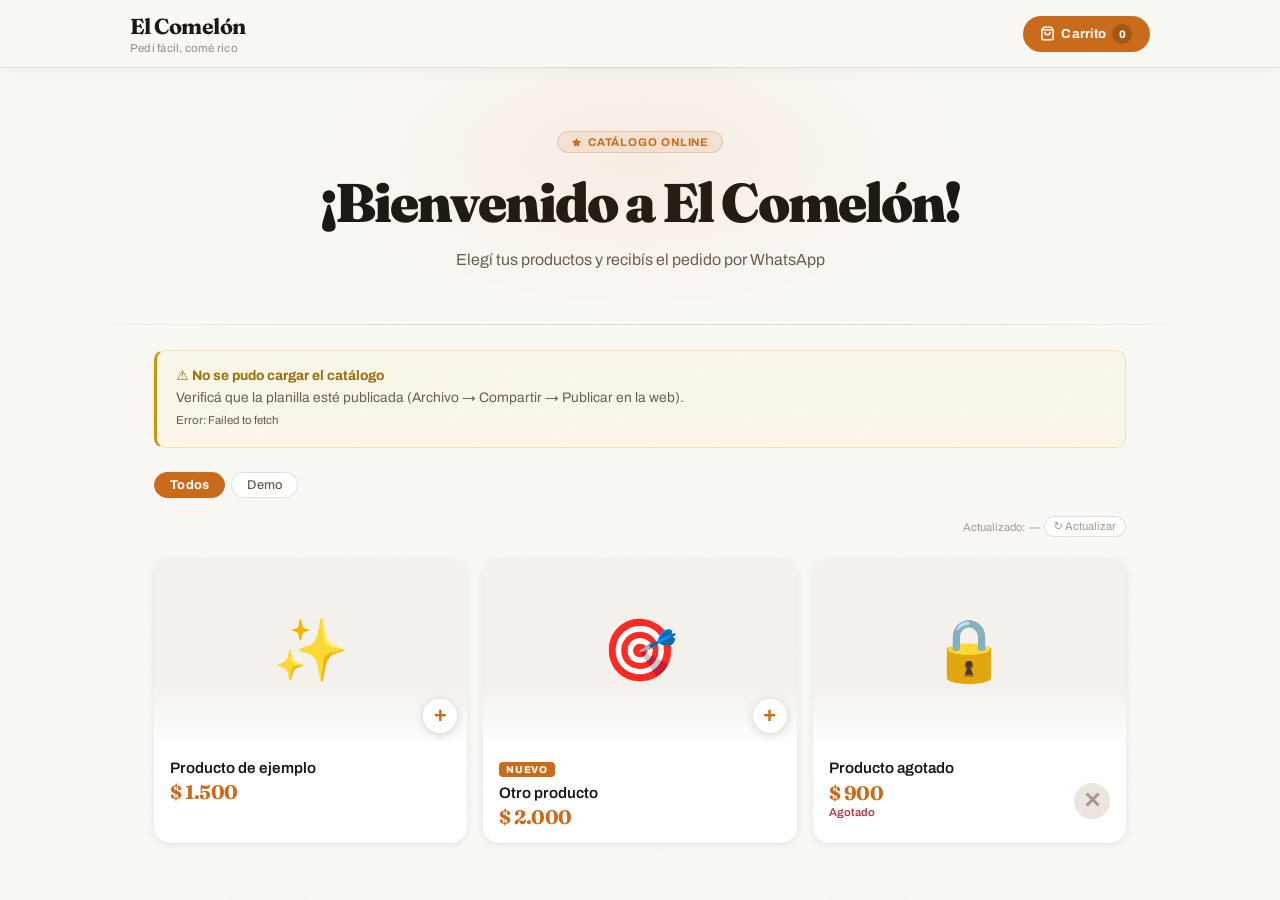
<file: index.html>
<!DOCTYPE html>
<html lang="es">
<head>
<meta charset="UTF-8">
<meta name="viewport" content="width=device-width, initial-scale=1.0">
<title>Mi Tienda Online</title>
<link rel="preconnect" href="https://fonts.googleapis.com">
<link rel="preconnect" href="https://fonts.gstatic.com" crossorigin>
<link href="https://fonts.googleapis.com/css2?family=Fraunces:opsz,wght@9..144,400;9..144,600;9..144,700;9..144,900&family=Archivo:wght@400;500;600;700&display=swap" rel="stylesheet">
<link rel="stylesheet" href="styles.css">
</head>
<body>

<!-- ===== HEADER ===== -->
<header>
  <div class="header-inner">
    <div>
      <div class="store-name" id="storeName">Mi Tienda</div>
      <div class="store-tagline" id="storeTagline">Pedí fácil, recibí rápido</div>
    </div>
    <button class="cart-btn" onclick="openCart()">
      <svg width="15" height="15" viewBox="0 0 24 24" fill="none" stroke="currentColor" stroke-width="2.5" stroke-linecap="round" stroke-linejoin="round">
        <path d="M6 2L3 6v14a2 2 0 002 2h14a2 2 0 002-2V6l-3-4z"/><line x1="3" y1="6" x2="21" y2="6"/><path d="M16 10a4 4 0 01-8 0"/>
      </svg>
      Carrito
      <span class="cart-count" id="cartCount">0</span>
    </button>
  </div>
</header>

<!-- ===== HERO ===== -->
<div class="hero">
  <div class="hero-eyebrow">
    <svg width="11" height="11" viewBox="0 0 24 24" fill="currentColor"><path d="M12 2l3.09 6.26L22 9.27l-5 4.87 1.18 6.88L12 17.77l-6.18 3.25L7 14.14 2 9.27l6.91-1.01L12 2z"/></svg>
    Catálogo Online
  </div>
  <h1 id="heroTitle">¡Bienvenido!</h1>
  <p id="heroSubtitle">Elegí tus productos y recibís el pedido por WhatsApp</p>
</div>

<!-- ===== MAIN ===== -->
<main>
  <div id="errorBanner" style="display:none"></div>
  <div id="loadingState" class="loading-state">
    <div class="spinner"></div>
    <p>Cargando productos...</p>
  </div>
  <div id="storeContent" style="display:none">
    <div class="controls-bar">
      <div class="categories" id="categoriesBar"></div>
      <div class="last-updated">
        Actualizado: <span id="lastUpdated">—</span>
        <button class="refresh-btn" onclick="loadProducts()">↻ Actualizar</button>
      </div>
    </div>
    <div class="products-grid" id="productsGrid"></div>
  </div>
</main>

<!-- ===== CART MODAL ===== -->
<div class="modal-overlay" id="cartModal" onclick="handleOverlayClick(event)">
  <div class="modal">
    <div class="modal-drag-handle"></div>
    <div class="modal-header">
      <span class="modal-title">Tu pedido</span>
      <button class="close-btn" onclick="closeCart()">✕</button>
    </div>

    <div id="cartItems"></div>

    <div class="checkout-form" id="checkoutForm" style="display:none">
      <div class="form-section-label">Datos de contacto</div>
      <div class="form-row">
        <div class="form-group">
          <label>Tu nombre *</label>
          <input type="text" id="clientName" placeholder="Ej: María García">
        </div>
        <div class="form-group">
          <label>Teléfono *</label>
          <input type="text" id="clientPhone" placeholder="351 123-4567">
        </div>
      </div>

      <div class="form-section-label" style="margin-top:0.6rem">Entrega y pago</div>
      <div class="form-row">
        <div class="form-group">
          <label>Forma de entrega *</label>
          <select required id="deliveryMethod">
            <option value="retiro">Retiro en local</option>
            <option value="envio">Envío a domicilio</option>
          </select>
        </div>
        <div class="form-group">
          <label>Forma de pago *</label>
          <select required id="paymentMethod">
            <option value="efectivo">Efectivo</option>
            <option value="transferencia">Transferencia</option>
          </select>
        </div>
      </div>

      <div class="form-group" id="addressGroup" style="display:none">
        <label>Dirección de envío</label>
        <input type="text" id="clientAddress" placeholder="Calle, número, piso">
      </div>

      <div class="form-group">
        <label>Notas adicionales</label>
        <textarea id="notes" placeholder="Aclaraciones, horarios, referencias, etc."></textarea>
      </div>

      <button class="whatsapp-btn" onclick="sendToWhatsApp()">
        <svg width="17" height="17" viewBox="0 0 24 24" fill="currentColor">
          <path d="M17.472 14.382c-.297-.149-1.758-.867-2.03-.967-.273-.099-.471-.148-.67.15-.197.297-.767.966-.94 1.164-.173.199-.347.223-.644.075-.297-.15-1.255-.463-2.39-1.475-.883-.788-1.48-1.761-1.653-2.059-.173-.297-.018-.458.13-.606.134-.133.298-.347.446-.52.149-.174.198-.298.298-.497.099-.198.05-.371-.025-.52-.075-.149-.669-1.612-.916-2.207-.242-.579-.487-.5-.669-.51-.173-.008-.371-.01-.57-.01-.198 0-.52.074-.792.372-.272.297-1.04 1.016-1.04 2.479 0 1.462 1.065 2.875 1.213 3.074.149.198 2.096 3.2 5.077 4.487.709.306 1.262.489 1.694.625.712.227 1.36.195 1.871.118.571-.085 1.758-.719 2.006-1.413.248-.694.248-1.289.173-1.413-.074-.124-.272-.198-.57-.347m-5.421 7.403h-.004a9.87 9.87 0 01-5.031-1.378l-.361-.214-3.741.982.998-3.648-.235-.374a9.86 9.86 0 01-1.51-5.26c.001-5.45 4.436-9.884 9.888-9.884 2.64 0 5.122 1.03 6.988 2.898a9.825 9.825 0 012.893 6.994c-.003 5.45-4.437 9.884-9.885 9.884m8.413-18.297A11.815 11.815 0 0012.05 0C5.495 0 .16 5.335.157 11.892c0 2.096.547 4.142 1.588 5.945L.057 24l6.305-1.654a11.882 11.882 0 005.683 1.448h.005c6.554 0 11.89-5.335 11.893-11.893a11.821 11.821 0 00-3.48-8.413z"/>
        </svg>
        Enviar pedido por WhatsApp
      </button>
    </div>
  </div>
</div>

<div class="toast" id="toast"></div>

<script src="index.js"></script>

<!-- ===== INSTRUCCIONES =====
<div id="instrucciones" class="instructions-wrap">
  <div class="instructions-card">
    <h2>
      <svg width="16" height="16" viewBox="0 0 24 24" fill="none" stroke="currentColor" stroke-width="2" stroke-linecap="round" stroke-linejoin="round"><path d="M14 2H6a2 2 0 00-2 2v16a2 2 0 002 2h12a2 2 0 002-2V8z"/><polyline points="14 2 14 8 20 8"/><line x1="16" y1="13" x2="8" y2="13"/><line x1="16" y1="17" x2="8" y2="17"/><polyline points="10 9 9 9 8 9"/></svg>
      Cómo conectar tu Google Sheet — 4 pasos
    </h2>
    <ol>
      <li>
        <strong>Creá una nueva planilla</strong> en
        <a href="https://sheets.google.com" target="_blank">sheets.google.com</a>
        y nombrá la primera hoja <code class="code-tag">Productos</code>
      </li>
      <li>
        <strong>Agregá estos encabezados exactos en la fila 1</strong> (una columna cada uno):
        <code class="code-block">nombre &nbsp;|&nbsp; descripcion &nbsp;|&nbsp; precio &nbsp;|&nbsp; categoria &nbsp;|&nbsp; emoji &nbsp;|&nbsp; imagen &nbsp;|&nbsp; badge &nbsp;|&nbsp; disponible</code>
      </li>
      <li>
        <strong>Completá los productos</strong> desde la fila 2 en adelante.<br>
        <span style="color:var(--text-3);font-size:0.82rem">
          • <em>imagen</em>: URL de una foto (o dejalo vacío y usá emoji)<br>
          • <em>badge</em>: texto opcional tipo "Nuevo" o "Oferta"<br>
          • <em>disponible</em>: escribí <code class="code-tag">TRUE</code> o <code class="code-tag">FALSE</code> (vacío = disponible)
        </span>
      </li>
      <li>
        <strong>Publicá la planilla:</strong>
        Archivo → Compartir → Publicar en la web → elegí "Hoja completa" → CSV → Publicar
      </li>
      <li>
        <strong>Copiá el ID de tu planilla</strong> desde la URL del navegador:
        <code class="code-block">https://docs.google.com/spreadsheets/d/<span class="highlight">ESTE_ES_EL_ID</span>/edit</code>
        <span style="color:var(--text-3);font-size:0.82rem">Pegalo en el campo <code class="code-tag">sheetId</code> del código (al inicio del &lt;script&gt;)</span>
      </li>
    </ol>
    <div class="instructions-footer">
      <svg width="14" height="14" viewBox="0 0 24 24" fill="none" stroke="currentColor" stroke-width="2" stroke-linecap="round" stroke-linejoin="round"><path d="M22 11.08V12a10 10 0 11-5.93-9.14"/><polyline points="22 4 12 14.01 9 11.01"/></svg>
      Cada vez que edites la planilla, los cambios se ven en la tienda al instante (o presionando "↻ Actualizar").
    </div>
  </div>
</div> -->

</body>
</html>
</file>
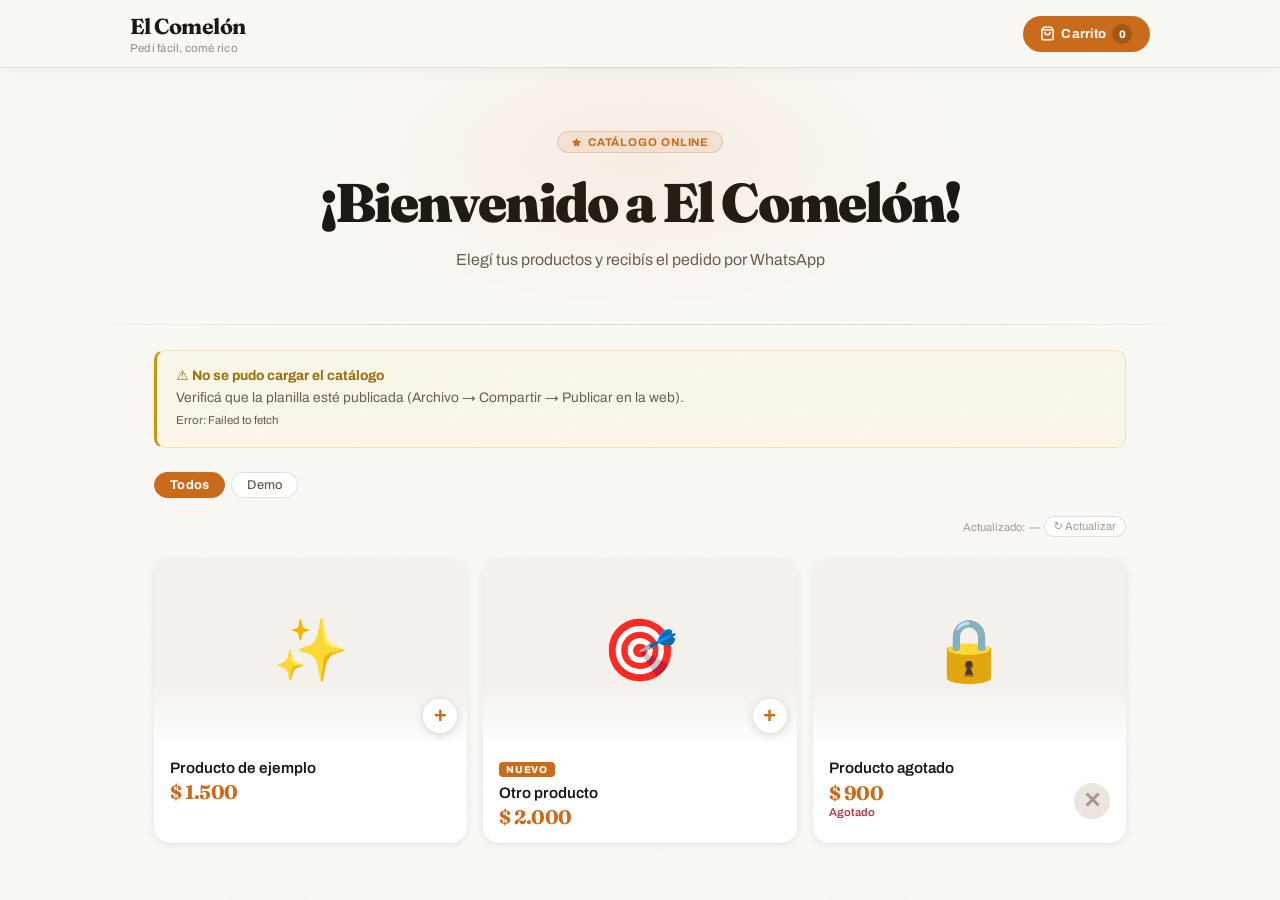
<file: producto.html>
<!DOCTYPE html>
<html lang="es">
<head>
<meta charset="UTF-8">
<meta name="viewport" content="width=device-width, initial-scale=1.0">
<title>Producto</title>
<link rel="preconnect" href="https://fonts.googleapis.com">
<link rel="preconnect" href="https://fonts.gstatic.com" crossorigin>
<link href="https://fonts.googleapis.com/css2?family=Fraunces:opsz,wght@9..144,400;9..144,600;9..144,700;9..144,900&family=Archivo:wght@400;500;600;700&display=swap" rel="stylesheet">
<link rel="stylesheet" href="styles.css">
<link rel="stylesheet" href="producto.css">
</head>
<body class="product-page">

<!-- ===== NAV ===== -->
<nav class="product-nav">
  <button class="back-btn" onclick="goBack()">
    <svg width="18" height="18" viewBox="0 0 24 24" fill="none" stroke="currentColor" stroke-width="2.5" stroke-linecap="round" stroke-linejoin="round">
      <path d="M19 12H5M12 5l-7 7 7 7"/>
    </svg>
  </button>
  <span class="product-nav-title" id="navTitle">Cargando…</span>
  <div style="width:40px"></div>
</nav>

<!-- ===== HERO IMAGE ===== -->
<div class="product-hero" id="productHero"></div>

<!-- ===== CONTENT ===== -->
<div class="product-content">

  <div id="productBadgeWrap"></div>
  <h1 class="product-detail-name" id="productName">—</h1>
  <p class="product-detail-desc" id="productDesc"></p>

  <div class="detail-divider"></div>

  <!-- PRECIO -->
  <div class="price-section" id="priceSection"></div>

  <!-- ADICIONALES (oculto hasta que EXTRAS tenga items) -->
  <div class="extras-section" id="extrasSection" style="display:none">
    <div class="detail-divider"></div>
    <div class="extras-header">
      <span class="extras-title">Adicionales</span>
      <span class="extras-badge">Opcional</span>
    </div>
    <div class="extras-list" id="extrasList"></div>
  </div>

  <div class="detail-divider"></div>

  <!-- ACLARACIONES -->
  <div class="aclaraciones-section">
    <div class="aclaraciones-header">
      <label class="aclaraciones-label" for="aclaraciones">Aclaraciones</label>
      <span class="char-count" id="charCount">0 / 200</span>
    </div>
    <textarea
      id="aclaraciones"
      class="aclaraciones-input"
      placeholder="¿Querés aclarar algo sobre tu pedido? (máx. 200 caracteres)"
      maxlength="200"
    ></textarea>
  </div>

</div>

<!-- ===== BARRA STICKY ===== -->
<div class="product-bottom-bar" id="bottomBar"></div>

<!-- Espacio para que la barra no tape el contenido -->
<div style="height:90px"></div>

<script src="producto.js"></script>
</body>
</html>
</file>
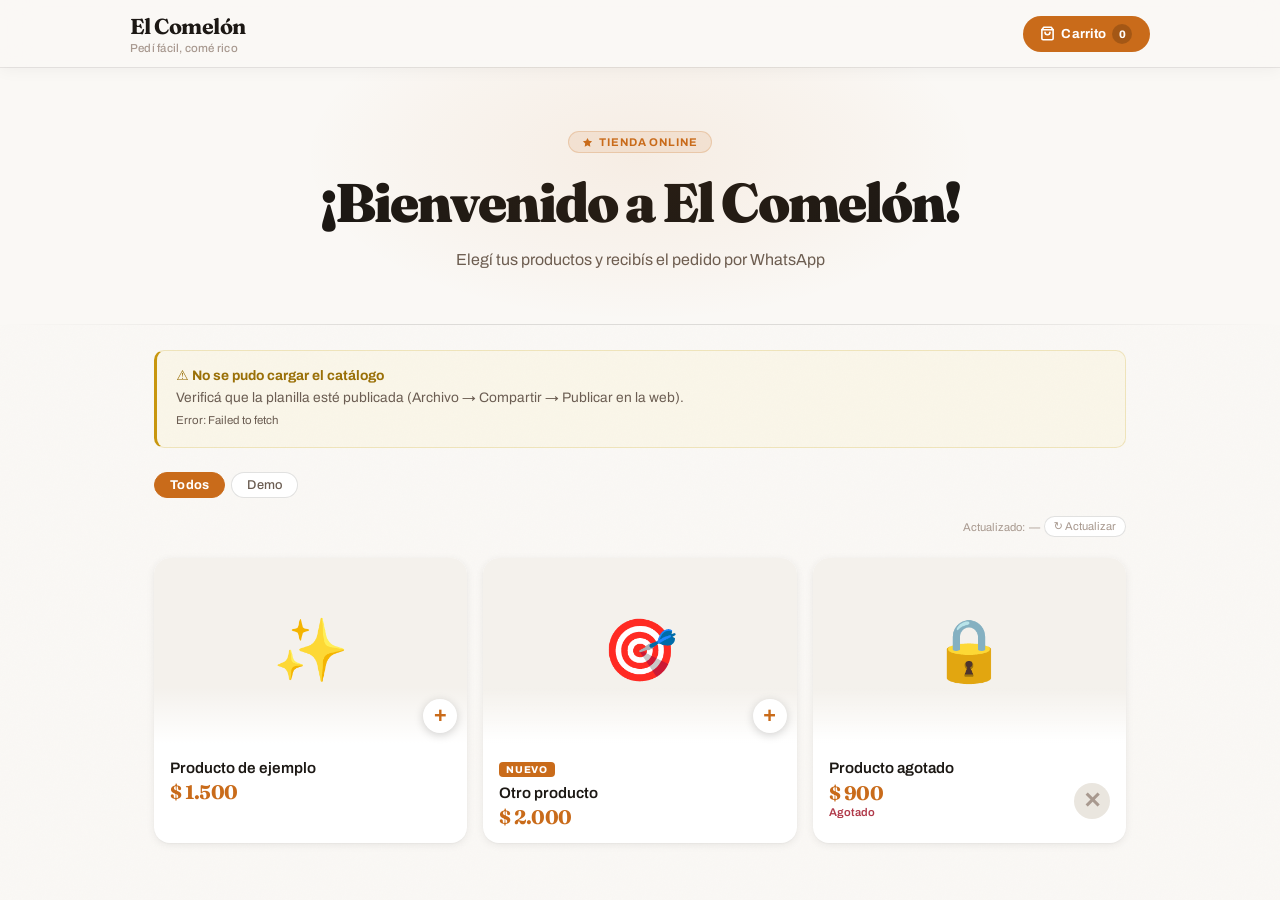
<file: tienda-whatsapp-sheets.html>
<!DOCTYPE html>
<html lang="es">
<head>
<meta charset="UTF-8">
<meta name="viewport" content="width=device-width, initial-scale=1.0">
<title>Mi Tienda Online</title>
<link rel="preconnect" href="https://fonts.googleapis.com">
<link rel="preconnect" href="https://fonts.gstatic.com" crossorigin>
<link href="https://fonts.googleapis.com/css2?family=Fraunces:opsz,wght@9..144,400;9..144,600;9..144,700;9..144,900&family=Archivo:wght@400;500;600;700&display=swap" rel="stylesheet">
<link rel="stylesheet" href="styles.css">
</head>
<body>

<!-- ===== HEADER ===== -->
<header>
  <div class="header-inner">
    <div>
      <div class="store-name" id="storeName">Mi Tienda</div>
      <div class="store-tagline" id="storeTagline">Pedí fácil, recibí rápido</div>
    </div>
    <button class="cart-btn" onclick="openCart()">
      <svg width="15" height="15" viewBox="0 0 24 24" fill="none" stroke="currentColor" stroke-width="2.5" stroke-linecap="round" stroke-linejoin="round">
        <path d="M6 2L3 6v14a2 2 0 002 2h14a2 2 0 002-2V6l-3-4z"/><line x1="3" y1="6" x2="21" y2="6"/><path d="M16 10a4 4 0 01-8 0"/>
      </svg>
      Carrito
      <span class="cart-count" id="cartCount">0</span>
    </button>
  </div>
</header>

<!-- ===== HERO ===== -->
<div class="hero">
  <div class="hero-eyebrow">
    <svg width="11" height="11" viewBox="0 0 24 24" fill="currentColor"><path d="M12 2l3.09 6.26L22 9.27l-5 4.87 1.18 6.88L12 17.77l-6.18 3.25L7 14.14 2 9.27l6.91-1.01L12 2z"/></svg>
    Tienda Online
  </div>
  <h1 id="heroTitle">¡Bienvenido!</h1>
  <p id="heroSubtitle">Elegí tus productos y recibís el pedido por WhatsApp</p>
</div>

<!-- ===== MAIN ===== -->
<main>
  <div id="errorBanner" style="display:none"></div>
  <div id="loadingState" class="loading-state">
    <div class="spinner"></div>
    <p>Cargando productos...</p>
  </div>
  <div id="storeContent" style="display:none">
    <div class="controls-bar">
      <div class="categories" id="categoriesBar"></div>
      <div class="last-updated">
        Actualizado: <span id="lastUpdated">—</span>
        <button class="refresh-btn" onclick="loadProducts()">↻ Actualizar</button>
      </div>
    </div>
    <div class="products-grid" id="productsGrid"></div>
  </div>
</main>

<!-- ===== CART MODAL ===== -->
<div class="modal-overlay" id="cartModal" onclick="handleOverlayClick(event)">
  <div class="modal">
    <div class="modal-drag-handle"></div>
    <div class="modal-header">
      <span class="modal-title">Tu pedido</span>
      <button class="close-btn" onclick="closeCart()">✕</button>
    </div>

    <div id="cartItems"></div>

    <div class="checkout-form" id="checkoutForm" style="display:none">
      <div class="form-section-label">Datos de contacto</div>
      <div class="form-row">
        <div class="form-group">
          <label>Tu nombre *</label>
          <input type="text" id="clientName" placeholder="Ej: María García">
        </div>
        <div class="form-group">
          <label>Teléfono *</label>
          <input type="text" id="clientPhone" placeholder="351 123-4567">
        </div>
      </div>

      <div class="form-section-label" style="margin-top:0.6rem">Entrega y pago</div>
      <div class="form-row">
        <div class="form-group">
          <label>Forma de entrega *</label>
          <select required id="deliveryMethod">
            <option value="retiro">Retiro en local</option>
            <option value="envio">Envío a domicilio</option>
          </select>
        </div>
        <div class="form-group">
          <label>Forma de pago *</label>
          <select required id="paymentMethod">
            <option value="efectivo">Efectivo</option>
            <option value="transferencia">Transferencia</option>
          </select>
        </div>
      </div>

      <div class="form-group" id="addressGroup" style="display:none">
        <label>Dirección de envío</label>
        <input type="text" id="clientAddress" placeholder="Calle, número, piso">
      </div>

      <div class="form-group">
        <label>Notas adicionales</label>
        <textarea id="notes" placeholder="Aclaraciones, horarios, referencias, etc."></textarea>
      </div>

      <button class="whatsapp-btn" onclick="sendToWhatsApp()">
        <svg width="17" height="17" viewBox="0 0 24 24" fill="currentColor">
          <path d="M17.472 14.382c-.297-.149-1.758-.867-2.03-.967-.273-.099-.471-.148-.67.15-.197.297-.767.966-.94 1.164-.173.199-.347.223-.644.075-.297-.15-1.255-.463-2.39-1.475-.883-.788-1.48-1.761-1.653-2.059-.173-.297-.018-.458.13-.606.134-.133.298-.347.446-.52.149-.174.198-.298.298-.497.099-.198.05-.371-.025-.52-.075-.149-.669-1.612-.916-2.207-.242-.579-.487-.5-.669-.51-.173-.008-.371-.01-.57-.01-.198 0-.52.074-.792.372-.272.297-1.04 1.016-1.04 2.479 0 1.462 1.065 2.875 1.213 3.074.149.198 2.096 3.2 5.077 4.487.709.306 1.262.489 1.694.625.712.227 1.36.195 1.871.118.571-.085 1.758-.719 2.006-1.413.248-.694.248-1.289.173-1.413-.074-.124-.272-.198-.57-.347m-5.421 7.403h-.004a9.87 9.87 0 01-5.031-1.378l-.361-.214-3.741.982.998-3.648-.235-.374a9.86 9.86 0 01-1.51-5.26c.001-5.45 4.436-9.884 9.888-9.884 2.64 0 5.122 1.03 6.988 2.898a9.825 9.825 0 012.893 6.994c-.003 5.45-4.437 9.884-9.885 9.884m8.413-18.297A11.815 11.815 0 0012.05 0C5.495 0 .16 5.335.157 11.892c0 2.096.547 4.142 1.588 5.945L.057 24l6.305-1.654a11.882 11.882 0 005.683 1.448h.005c6.554 0 11.89-5.335 11.893-11.893a11.821 11.821 0 00-3.48-8.413z"/>
        </svg>
        Enviar pedido por WhatsApp
      </button>
    </div>
  </div>
</div>

<div class="toast" id="toast"></div>

<script src="index.js"></script>

<!-- ===== INSTRUCCIONES =====
<div id="instrucciones" class="instructions-wrap">
  <div class="instructions-card">
    <h2>
      <svg width="16" height="16" viewBox="0 0 24 24" fill="none" stroke="currentColor" stroke-width="2" stroke-linecap="round" stroke-linejoin="round"><path d="M14 2H6a2 2 0 00-2 2v16a2 2 0 002 2h12a2 2 0 002-2V8z"/><polyline points="14 2 14 8 20 8"/><line x1="16" y1="13" x2="8" y2="13"/><line x1="16" y1="17" x2="8" y2="17"/><polyline points="10 9 9 9 8 9"/></svg>
      Cómo conectar tu Google Sheet — 4 pasos
    </h2>
    <ol>
      <li>
        <strong>Creá una nueva planilla</strong> en
        <a href="https://sheets.google.com" target="_blank">sheets.google.com</a>
        y nombrá la primera hoja <code class="code-tag">Productos</code>
      </li>
      <li>
        <strong>Agregá estos encabezados exactos en la fila 1</strong> (una columna cada uno):
        <code class="code-block">nombre &nbsp;|&nbsp; descripcion &nbsp;|&nbsp; precio &nbsp;|&nbsp; categoria &nbsp;|&nbsp; emoji &nbsp;|&nbsp; imagen &nbsp;|&nbsp; badge &nbsp;|&nbsp; disponible</code>
      </li>
      <li>
        <strong>Completá los productos</strong> desde la fila 2 en adelante.<br>
        <span style="color:var(--text-3);font-size:0.82rem">
          • <em>imagen</em>: URL de una foto (o dejalo vacío y usá emoji)<br>
          • <em>badge</em>: texto opcional tipo "Nuevo" o "Oferta"<br>
          • <em>disponible</em>: escribí <code class="code-tag">TRUE</code> o <code class="code-tag">FALSE</code> (vacío = disponible)
        </span>
      </li>
      <li>
        <strong>Publicá la planilla:</strong>
        Archivo → Compartir → Publicar en la web → elegí "Hoja completa" → CSV → Publicar
      </li>
      <li>
        <strong>Copiá el ID de tu planilla</strong> desde la URL del navegador:
        <code class="code-block">https://docs.google.com/spreadsheets/d/<span class="highlight">ESTE_ES_EL_ID</span>/edit</code>
        <span style="color:var(--text-3);font-size:0.82rem">Pegalo en el campo <code class="code-tag">sheetId</code> del código (al inicio del &lt;script&gt;)</span>
      </li>
    </ol>
    <div class="instructions-footer">
      <svg width="14" height="14" viewBox="0 0 24 24" fill="none" stroke="currentColor" stroke-width="2" stroke-linecap="round" stroke-linejoin="round"><path d="M22 11.08V12a10 10 0 11-5.93-9.14"/><polyline points="22 4 12 14.01 9 11.01"/></svg>
      Cada vez que edites la planilla, los cambios se ven en la tienda al instante (o presionando "↻ Actualizar").
    </div>
  </div>
</div> -->

</body>
</html>
</file>
<file: styles.css>
/* ===== DESIGN TOKENS ===== */
:root {
  --bg:          #FAF8F5;
  --surface:     #FFFFFF;
  --surface-2:   #F4F1EC;
  --surface-3:   #EAE6DF;
  --accent:      #C96B1A;
  --accent-dim:  rgba(201,107,26,0.10);
  --accent-glow: rgba(201,107,26,0.22);
  --green:       #25D366;
  --green-dark:  #128C7E;
  --text:        #1C1814;
  --text-2:      #6B5D52;
  --text-3:      #A8998F;
  --border:      rgba(28,24,20,0.08);
  --border-2:    rgba(28,24,20,0.13);
  --radius:      16px;
  --radius-sm:   10px;
  --radius-pill: 50px;
  --shadow-card:       0 2px 8px rgba(0,0,0,0.07), 0 1px 2px rgba(0,0,0,0.04);
  --shadow-card-hover: 0 12px 36px rgba(0,0,0,0.11), 0 4px 10px rgba(0,0,0,0.05), 0 0 0 1px rgba(201,107,26,0.10);
  --ease: cubic-bezier(0.16, 1, 0.3, 1);
  --t: 0.22s;
  --font-display: 'Fraunces', Georgia, serif;
  --font-body:    'Archivo', system-ui, sans-serif;
}

*, *::before, *::after { box-sizing: border-box; margin: 0; padding: 0; }

html { scroll-behavior: smooth; }

body {
  font-family: var(--font-body);
  background-color: var(--bg);
  color: var(--text);
  min-height: 100vh;
  -webkit-font-smoothing: antialiased;
}

/* Grain overlay */
body::before {
  content: '';
  position: fixed;
  inset: 0;
  z-index: 0;
  pointer-events: none;
  opacity: 0.022;
  background-image: url("data:image/svg+xml,%3Csvg xmlns='http://www.w3.org/2000/svg' width='300' height='300'%3E%3Cfilter id='n'%3E%3CfeTurbulence type='fractalNoise' baseFrequency='0.75' numOctaves='4' stitchTiles='stitch'/%3E%3C/filter%3E%3Crect width='300' height='300' filter='url(%23n)'/%3E%3C/svg%3E");
  background-repeat: repeat;
}

/* Every child stacks above grain */
header, .hero, main, .modal-overlay, .toast, .instructions-wrap { position: relative; z-index: 1; }

::-webkit-scrollbar { width: 5px; }
::-webkit-scrollbar-track { background: var(--bg); }
::-webkit-scrollbar-thumb { background: var(--surface-3); border-radius: 3px; }

/* ===== HEADER ===== */
header {
  background: rgba(250,248,245,0.90);
  backdrop-filter: blur(16px);
  -webkit-backdrop-filter: blur(16px);
  border-bottom: none;
  box-shadow: 0 1px 0 var(--border), 0 2px 16px rgba(0,0,0,0.05);
  padding: 0.85rem 1.5rem;
  position: sticky;
  top: 0;
  z-index: 100;
}

.header-inner {
  max-width: 1020px;
  margin: 0 auto;
  display: flex;
  align-items: center;
  justify-content: space-between;
  gap: 1rem;
}

.store-name {
  font-family: var(--font-display);
  font-size: 1.35rem;
  font-weight: 700;
  color: var(--text);
  letter-spacing: -0.025em;
  line-height: 1.2;
}

.store-tagline {
  font-size: 0.72rem;
  color: var(--text-3);
  margin-top: 2px;
  font-weight: 500;
  letter-spacing: 0.02em;
}

.cart-btn {
  background: var(--accent);
  border: none;
  color: #FFFFFF;
  border-radius: var(--radius-pill);
  padding: 0.5rem 1.1rem;
  font-size: 0.82rem;
  font-weight: 700;
  font-family: var(--font-body);
  cursor: pointer;
  display: flex;
  align-items: center;
  gap: 6px;
  flex-shrink: 0;
  transition: transform var(--t) var(--ease), box-shadow var(--t) var(--ease), background var(--t);
  letter-spacing: 0.01em;
}

.cart-btn:hover {
  background: #B05C14;
  transform: translateY(-1px);
  box-shadow: 0 6px 20px var(--accent-glow);
}

.cart-btn:active { transform: translateY(0); box-shadow: none; }

.cart-btn svg { flex-shrink: 0; }

.cart-count {
  background: rgba(0,0,0,0.18);
  color: #FFFFFF;
  border-radius: 50%;
  width: 20px;
  height: 20px;
  display: inline-flex;
  align-items: center;
  justify-content: center;
  font-size: 0.68rem;
  font-weight: 800;
  transition: transform var(--t) var(--ease);
}

.cart-count.bump {
  animation: bump 0.35s var(--ease);
}

@keyframes bump {
  0%  { transform: scale(1); }
  50% { transform: scale(1.5); }
  100%{ transform: scale(1); }
}

/* ===== HERO ===== */
.hero {
  position: relative;
  overflow: hidden;
  padding: 4rem 1.5rem 3.2rem;
  text-align: center;
  background: var(--bg);
}

/* Amber radial glow — subtle on light */
.hero::before {
  content: '';
  position: absolute;
  top: -80px;
  left: 50%;
  transform: translateX(-50%);
  width: 700px;
  height: 340px;
  background: radial-gradient(ellipse at center, rgba(201,107,26,0.08) 0%, rgba(201,107,26,0.03) 45%, transparent 68%);
  pointer-events: none;
}

/* Subtle bottom separator */
.hero::after {
  content: '';
  position: absolute;
  bottom: 0;
  left: 0;
  right: 0;
  height: 1px;
  background: linear-gradient(90deg, transparent 0%, var(--border-2) 30%, var(--border-2) 70%, transparent 100%);
}

.hero-eyebrow {
  display: inline-flex;
  align-items: center;
  gap: 6px;
  background: var(--accent-dim);
  border: 1px solid rgba(201,107,26,0.22);
  border-radius: var(--radius-pill);
  padding: 4px 13px;
  font-size: 0.7rem;
  font-weight: 700;
  color: var(--accent);
  margin-bottom: 1.3rem;
  letter-spacing: 0.08em;
  text-transform: uppercase;
}

.hero h1 {
  font-family: var(--font-display);
  font-size: clamp(2rem, 6vw, 3.4rem);
  font-weight: 900;
  color: var(--text);
  line-height: 1.08;
  letter-spacing: -0.035em;
  margin-bottom: 0.9rem;
}

.hero p {
  color: var(--text-2);
  font-size: 1rem;
  max-width: 380px;
  margin: 0 auto;
  line-height: 1.65;
  font-weight: 400;
}

/* ===== MAIN ===== */
main {
  max-width: 1020px;
  margin: 0 auto;
  padding: 1.6rem 1.5rem;
}

/* ===== LOADING ===== */
.loading-state {
  text-align: center;
  padding: 5rem 1rem;
  color: var(--text-2);
  font-size: 0.9rem;
}

.spinner {
  width: 34px;
  height: 34px;
  border: 2px solid var(--border-2);
  border-top-color: var(--accent);
  border-radius: 50%;
  animation: spin 0.7s linear infinite;
  margin: 0 auto 1rem;
}

@keyframes spin { to { transform: rotate(360deg); } }

/* ===== ERROR ===== */
.error-state {
  background: rgba(255,210,50,0.06);
  border: 1px solid rgba(200,160,20,0.22);
  border-left: 3px solid #C8960E;
  border-radius: var(--radius-sm);
  padding: 1rem 1.2rem;
  margin-bottom: 1.5rem;
  font-size: 0.86rem;
}

.error-state strong { color: #9A7008; display: block; margin-bottom: 4px; }
.error-state p { color: var(--text-2); line-height: 1.6; }
.error-state a { color: var(--accent); }
.error-state code { background: var(--surface-2); padding: 1px 5px; border-radius: 3px; font-size: 0.9em; }

/* ===== CONTROLS BAR ===== */
.controls-bar {
  display: flex;
  flex-direction: column;
  gap: 8px;
  margin-bottom: 1.3rem;
}

/* ===== CATEGORIES ===== */
.categories {
  display: flex;
  gap: 6px;
  flex-wrap: nowrap;
  overflow-x: auto;
  -webkit-overflow-scrolling: touch;
  scrollbar-width: none;
}
.categories::-webkit-scrollbar { display: none; }

.cat-btn {
  border: 1px solid var(--border-2);
  background: var(--surface);
  border-radius: var(--radius-pill);
  padding: 5px 15px;
  font-size: 0.8rem;
  font-weight: 500;
  font-family: var(--font-body);
  cursor: pointer;
  color: var(--text-2);
  white-space: nowrap;
  flex-shrink: 0;
  transition: border-color var(--t), color var(--t), background var(--t), box-shadow var(--t);
  letter-spacing: 0.02em;
}

.cat-btn:hover:not(.active) {
  border-color: rgba(201,107,26,0.38);
  color: var(--accent);
  background: var(--accent-dim);
}

.cat-btn.active {
  border-color: var(--accent);
  background: var(--accent);
  color: #FFFFFF;
  font-weight: 700;
}

/* ===== LAST UPDATED ===== */
.last-updated {
  font-size: 0.7rem;
  color: var(--text-3);
  white-space: nowrap;
  display: flex;
  align-items: center;
  gap: 4px;
  justify-content: right;
  margin-top:10px;
}

.refresh-btn {
  background: var(--surface);
  border: 1px solid var(--border-2);
  border-radius: 20px;
  padding: 3px 9px;
  font-size: 0.7rem;
  font-family: var(--font-body);
  cursor: pointer;
  color: var(--text-3);
  transition: border-color var(--t), color var(--t), background var(--t);
}

.refresh-btn:hover {
  border-color: rgba(201,107,26,0.35);
  color: var(--accent);
  background: var(--accent-dim);
}

/* ===== PRODUCT GRID ===== */
.products-grid {
  display: grid;
  grid-template-columns: repeat(auto-fill, minmax(240px, 1fr));
  gap: 1rem;
}

.product-card {
  background: var(--surface);
  border-radius: var(--radius);
  box-shadow: var(--shadow-card);
  overflow: hidden;
  transition: transform var(--t) var(--ease), box-shadow var(--t) var(--ease);
  animation: cardIn 0.45s var(--ease) both;
  cursor: pointer;
}

@keyframes cardIn {
  from { opacity: 0; transform: translateY(14px); }
  to   { opacity: 1; transform: translateY(0); }
}

.product-card:hover {
  transform: translateY(-5px);
  box-shadow: var(--shadow-card-hover);
}

.product-img-wrap {
  width: 100%;
  height: 185px;
  overflow: hidden;
  background: var(--surface-2);
  position: relative;
}

.product-img-wrap img {
  width: 100%;
  height: 100%;
  object-fit: cover;
  display: block;
  transition: transform 0.55s var(--ease);
}

.product-card:hover .product-img-wrap img { transform: scale(1.06); }

/* Gradient overlay on images */
.product-img-wrap::after {
  content: '';
  position: absolute;
  inset: 0;
  background: linear-gradient(to top, rgba(0,0,0,0.32) 0%, transparent 55%);
  pointer-events: none;
}

.product-emoji {
  width: 100%;
  height: 185px;
  display: flex;
  align-items: center;
  justify-content: center;
  font-size: 3.8rem;
  background: var(--surface-2);
  position: relative;
}

/* Blend gradient on emoji cells */
.product-emoji::after {
  content: '';
  position: absolute;
  bottom: 0;
  left: 0;
  right: 0;
  height: 56px;
  background: linear-gradient(to top, var(--surface), transparent);
  pointer-events: none;
}

.product-info { padding: 1rem; }

.product-badge {
  display: inline-block;
  background: var(--accent);
  color: #FFFFFF;
  font-size: 0.62rem;
  font-weight: 800;
  border-radius: 4px;
  padding: 2px 7px;
  margin-bottom: 7px;
  letter-spacing: 0.07em;
  text-transform: uppercase;
}

.product-name {
  font-weight: 600;
  font-size: 0.95rem;
  color: var(--text);
  margin-bottom: 4px;
  line-height: 1.3;
}

.product-desc {
  font-size: 0.79rem;
  color: var(--text-2);
  margin-bottom: 12px;
  line-height: 1.55;
}

.product-footer {
  display: flex;
  align-items: center;
  justify-content: space-between;
  gap: 8px;
}

.product-price {
  font-family: var(--font-display);
  font-size: 1.22rem;
  font-weight: 700;
  color: var(--accent);
  letter-spacing: -0.025em;
  line-height: 1;
}

.stock-label {
  font-size: 0.7rem;
  color: #B03A4A;
  font-weight: 600;
  display: block;
  margin-top: 3px;
}

.add-btn {
  background: var(--accent);
  color: #FFFFFF;
  border: none;
  border-radius: 50%;
  width: 36px;
  height: 36px;
  font-size: 1.4rem;
  font-weight: 700;
  cursor: pointer;
  display: flex;
  align-items: center;
  justify-content: center;
  flex-shrink: 0;
  transition: transform var(--t) var(--ease), box-shadow var(--t) var(--ease), background var(--t);
  line-height: 1;
}

.add-btn:hover {
  background: #B05C14;
  transform: scale(1.12);
  box-shadow: 0 4px 14px var(--accent-glow);
}

.add-btn:active { transform: scale(0.94); box-shadow: none; }

.out-of-stock { opacity: 0.38; pointer-events: none; }
.out-of-stock .add-btn { background: var(--surface-3); color: var(--text-3); }

.add-btn-overlay {
  position: absolute;
  bottom: 10px;
  right: 10px;
  z-index: 2;
  width: 34px;
  height: 34px;
  border-radius: 50%;
  background: #fff;
  color: var(--accent);
  border: none;
  font-size: 1.35rem;
  font-weight: 700;
  cursor: pointer;
  display: flex;
  align-items: center;
  justify-content: center;
  box-shadow: 0 2px 10px rgba(0,0,0,0.18);
  transition: transform var(--t) var(--ease), box-shadow var(--t) var(--ease);
  line-height: 1;
}
.add-btn-overlay:hover { transform: scale(1.12); box-shadow: 0 4px 16px rgba(0,0,0,0.24); }
.add-btn-overlay:active { transform: scale(0.94); box-shadow: none; }

/* ===== CONSULTAR BTN ===== */
.consultar-btn {
  background: transparent;
  color: var(--accent);
  border: 1.5px solid var(--accent);
  border-radius: var(--radius-pill);
  padding: 5px 13px;
  font-size: 0.75rem;
  font-weight: 700;
  font-family: var(--font-body);
  cursor: pointer;
  letter-spacing: 0.03em;
  transition: background var(--t), color var(--t), box-shadow var(--t) var(--ease);
  flex-shrink: 0;
  white-space: nowrap;
}

.consultar-btn:hover {
  background: var(--accent);
  color: #FFFFFF;
  box-shadow: 0 4px 14px var(--accent-glow);
}

.consultar-btn:active { opacity: 0.8; }

.product-price-consultar {
  font-size: 0.75rem;
  font-weight: 600;
  color: var(--text-3);
  font-style: italic;
  letter-spacing: 0.01em;
}

/* ===== QTY CONTROL ===== */
.qty-control {
  display: flex;
  align-items: center;
  gap: 6px;
  background: var(--surface-2);
  border: 1px solid var(--border-2);
  border-radius: var(--radius-pill);
  padding: 3px 5px;
}

.qty-btn {
  background: none;
  border: none;
  border-radius: 50%;
  width: 26px;
  height: 26px;
  cursor: pointer;
  font-size: 0.95rem;
  display: flex;
  align-items: center;
  justify-content: center;
  color: var(--text);
  font-family: var(--font-body);
  transition: background var(--t);
}

.qty-btn:hover { background: var(--surface-3); }

.qty-num {
  font-weight: 700;
  min-width: 18px;
  text-align: center;
  font-size: 0.83rem;
  color: var(--accent);
}

/* ===== MODAL ===== */
.modal-overlay {
  display: none;
  position: fixed;
  inset: 0;
  background: rgba(0,0,0,0.40);
  backdrop-filter: blur(5px);
  -webkit-backdrop-filter: blur(5px);
  z-index: 200;
  align-items: flex-end;
  justify-content: center;
}

.modal-overlay.open { display: flex; }

.modal {
  background: var(--surface);
  border: 1px solid var(--border);
  border-bottom: none;
  border-radius: 22px 22px 0 0;
  width: 100%;
  max-width: 540px;
  max-height: 92vh;
  overflow-y: auto;
  padding: 0 1.5rem 2rem;
  animation: slideUp 0.38s var(--ease);
  box-shadow: 0 -8px 40px rgba(0,0,0,0.10), 0 -2px 8px rgba(0,0,0,0.05);
}

@keyframes slideUp {
  from { transform: translateY(48px); opacity: 0; }
  to   { transform: translateY(0); opacity: 1; }
}

.modal-drag-handle {
  width: 38px;
  height: 4px;
  background: var(--surface-3);
  border-radius: 2px;
  margin: 14px auto 16px;
}

.modal-header {
  display: flex;
  justify-content: space-between;
  align-items: center;
  margin-bottom: 1.2rem;
  padding-top: 0;
}

.modal-title {
  font-family: var(--font-display);
  font-size: 1.3rem;
  font-weight: 700;
  letter-spacing: -0.025em;
  color: var(--text);
}

.close-btn {
  background: var(--surface-2);
  border: 1px solid var(--border);
  border-radius: 50%;
  width: 32px;
  height: 32px;
  cursor: pointer;
  font-size: 0.85rem;
  color: var(--text-2);
  display: flex;
  align-items: center;
  justify-content: center;
  transition: background var(--t), color var(--t);
  font-family: var(--font-body);
}

.close-btn:hover { background: var(--surface-3); color: var(--text); }

.cart-item {
  display: flex;
  justify-content: space-between;
  align-items: center;
  padding: 11px 0;
  border-bottom: 1px solid var(--border);
  gap: 10px;
}

.cart-item-info { flex: 1; min-width: 0; }

.cart-item-name {
  font-weight: 600;
  font-size: 0.88rem;
  color: var(--text);
  white-space: nowrap;
  overflow: hidden;
  text-overflow: ellipsis;
}

.cart-item-price {
  font-size: 0.8rem;
  color: var(--accent);
  font-weight: 600;
  margin-top: 2px;
}

.cart-item-actions {
  display: flex;
  align-items: center;
  gap: 6px;
  flex-shrink: 0;
}

.remove-item {
  background: none;
  border: none;
  color: rgba(176,58,74,0.45);
  cursor: pointer;
  font-size: 0.95rem;
  padding: 4px;
  border-radius: 5px;
  transition: color var(--t);
  display: flex;
  align-items: center;
}

.remove-item:hover { color: #B03A4A; }

.cart-total {
  margin-top: 1rem;
  padding: 1rem 1.1rem;
  background: var(--surface-2);
  border-radius: var(--radius-sm);
  border: 1px solid var(--border);
  display: flex;
  justify-content: space-between;
  align-items: center;
}

.cart-total-label {
  font-size: 0.82rem;
  color: var(--text-2);
  font-weight: 500;
  text-transform: uppercase;
  letter-spacing: 0.06em;
}

.cart-total-value {
  font-family: var(--font-display);
  font-size: 1.45rem;
  font-weight: 700;
  color: var(--accent);
  letter-spacing: -0.03em;
}

/* ===== CHECKOUT FORM ===== */
.checkout-form {
  margin-top: 1.3rem;
  padding-top: 1.3rem;
  border-top: 1px solid var(--border);
}

.form-section-label {
  font-size: 0.68rem;
  font-weight: 700;
  color: var(--text-3);
  text-transform: uppercase;
  letter-spacing: 0.1em;
  margin-bottom: 0.9rem;
  margin-top: 0.2rem;
}

.form-group { margin-bottom: 0.85rem; }

label {
  font-size: 0.78rem;
  font-weight: 600;
  color: var(--text-2);
  display: block;
  margin-bottom: 5px;
  font-family: var(--font-body);
  letter-spacing: 0.01em;
}

input, select, textarea {
  width: 100%;
  padding: 9px 12px;
  background: var(--surface);
  border: 1px solid var(--border-2);
  border-radius: var(--radius-sm);
  font-size: 0.88rem;
  font-family: var(--font-body);
  color: var(--text);
  transition: border-color var(--t), box-shadow var(--t), background var(--t);
  appearance: none;
  -webkit-appearance: none;
}

input::placeholder, textarea::placeholder { color: var(--text-3); }

input:focus, select:focus, textarea:focus {
  outline: none;
  border-color: rgba(201,107,26,0.5);
  background: var(--surface);
  box-shadow: 0 0 0 3px rgba(201,107,26,0.09);
}

select { background-image: url("data:image/svg+xml,%3Csvg xmlns='http://www.w3.org/2000/svg' width='12' height='12' viewBox='0 0 24 24' fill='none' stroke='%23A8998F' stroke-width='2.5' stroke-linecap='round' stroke-linejoin='round'%3E%3Cpolyline points='6 9 12 15 18 9'%3E%3C/polyline%3E%3C/svg%3E"); background-repeat: no-repeat; background-position: right 12px center; padding-right: 32px; }

select option { background: var(--surface); color: var(--text); }

textarea { resize: vertical; min-height: 68px; line-height: 1.5; }

.form-row { display: grid; grid-template-columns: 1fr 1fr; gap: 0.8rem; }

/* ===== WHATSAPP BTN ===== */
.whatsapp-btn {
  background: var(--green);
  color: #fff;
  border: none;
  border-radius: var(--radius-sm);
  padding: 14px;
  font-size: 0.92rem;
  font-weight: 700;
  font-family: var(--font-body);
  width: 100%;
  cursor: pointer;
  margin-top: 1rem;
  display: flex;
  align-items: center;
  justify-content: center;
  gap: 8px;
  transition: background var(--t), transform var(--t) var(--ease), box-shadow var(--t);
  letter-spacing: 0.01em;
}

.whatsapp-btn:hover {
  background: #1dba55;
  transform: translateY(-1px);
  box-shadow: 0 8px 24px rgba(37,211,102,0.28);
}

.whatsapp-btn:active { transform: translateY(0); box-shadow: none; }

.empty-cart {
  text-align: center;
  color: var(--text-2);
  padding: 3rem 1rem;
  font-size: 0.9rem;
  line-height: 1.7;
}

.empty-cart-icon {
  font-size: 2.8rem;
  display: block;
  margin-bottom: 0.9rem;
  opacity: 0.35;
}

/* ===== TOAST ===== */
.toast {
  position: fixed;
  bottom: 24px;
  left: 50%;
  transform: translateX(-50%) translateY(6px);
  background: var(--text);
  color: var(--bg);
  border: none;
  border-left: 3px solid var(--accent);
  padding: 9px 18px;
  border-radius: var(--radius-sm);
  font-size: 0.82rem;
  font-weight: 500;
  opacity: 0;
  transition: opacity 0.22s ease, transform 0.22s ease;
  z-index: 999;
  pointer-events: none;
  white-space: nowrap;
  box-shadow: 0 8px 30px rgba(0,0,0,0.18);
}

.toast.show {
  opacity: 1;
  transform: translateX(-50%) translateY(0);
}

/* ===== INSTRUCTIONS ===== */
.instructions-wrap {
  max-width: 1020px;
  margin: 2rem auto 0;
  padding: 0 1.5rem 3.5rem;
}

.instructions-card {
  background: var(--surface);
  border: 1px solid var(--border);
  border-radius: var(--radius);
  padding: 1.6rem;
  box-shadow: var(--shadow-card);
}

.instructions-card h2 {
  font-family: var(--font-display);
  font-size: 1.05rem;
  font-weight: 700;
  margin-bottom: 1.1rem;
  color: var(--accent);
  letter-spacing: -0.015em;
  display: flex;
  align-items: center;
  gap: 7px;
}

.instructions-card ol {
  color: var(--text-2);
  font-size: 0.86rem;
  counter-reset: step-counter;
  list-style: none;
  padding-left: 0;
}

.instructions-card li {
  position: relative;
  padding: 0.55rem 0 0.55rem 2.2rem;
  border-bottom: 1px solid var(--border);
  line-height: 1.7;
  counter-increment: step-counter;
}

.instructions-card li:last-child { border-bottom: none; }

.instructions-card li::before {
  content: counter(step-counter);
  position: absolute;
  left: 0;
  top: 0.65rem;
  width: 20px;
  height: 20px;
  background: var(--accent-dim);
  border: 1px solid rgba(201,107,26,0.25);
  border-radius: 50%;
  font-size: 0.65rem;
  font-weight: 800;
  color: var(--accent);
  display: flex;
  align-items: center;
  justify-content: center;
}

.instructions-card strong { color: var(--text); }
.instructions-card a { color: var(--accent); text-decoration: none; }
.instructions-card a:hover { text-decoration: underline; }

.code-tag {
  background: var(--surface-2);
  border: 1px solid var(--border-2);
  color: var(--text);
  padding: 1px 6px;
  border-radius: 4px;
  font-family: 'Courier New', monospace;
  font-size: 0.84em;
}

.code-block {
  background: var(--surface-2);
  border: 1px solid var(--border-2);
  color: var(--text);
  padding: 7px 12px;
  border-radius: 6px;
  font-family: 'Courier New', monospace;
  font-size: 0.8rem;
  display: block;
  margin-top: 6px;
  line-height: 1.6;
  word-break: break-all;
}

.highlight {
  background: rgba(201,107,26,0.15);
  color: var(--accent);
  padding: 0 4px;
  border-radius: 3px;
}

.instructions-footer {
  margin-top: 1.1rem;
  font-size: 0.8rem;
  color: var(--text-3);
  display: flex;
  align-items: center;
  gap: 6px;
  padding-top: 1rem;
  border-top: 1px solid var(--border);
}

/* ===== RESPONSIVE ===== */
@media (max-width: 520px) {
  .products-grid { grid-template-columns: repeat(auto-fill, minmax(155px, 1fr)); }
  .product-img-wrap, .product-emoji { height: 145px; }
  .hero { padding: 2.8rem 1rem 2.2rem; }
  .form-row { grid-template-columns: 1fr; }
  .modal { padding: 0 1.2rem 2rem; }
}

@media (min-width: 640px) {
  .modal {
    border-radius: 22px;
    border: 1px solid var(--border);
    margin: auto;
    max-height: 87vh;
  }
  .modal-overlay { align-items: center; }
}
</file>
<file: producto.css>
/* ===== PRODUCT PAGE ===== */
body.product-page { background: var(--bg); }

.product-nav,
.product-hero,
.product-content,
.product-bottom-bar { position: relative; z-index: 1; }

/* ===== NAV ===== */
.product-nav {
  position: sticky;
  top: 0;
  z-index: 100;
  background: rgba(250,248,245,0.92);
  backdrop-filter: blur(16px);
  -webkit-backdrop-filter: blur(16px);
  box-shadow: 0 1px 0 var(--border), 0 2px 12px rgba(0,0,0,0.04);
  padding: 0.8rem 1rem;
  display: flex;
  align-items: center;
  justify-content: space-between;
  gap: 0.75rem;
}

.back-btn {
  background: var(--surface-2);
  border: 1px solid var(--border);
  border-radius: 50%;
  width: 40px;
  height: 40px;
  display: flex;
  align-items: center;
  justify-content: center;
  cursor: pointer;
  color: var(--text);
  flex-shrink: 0;
  transition: background var(--t), transform var(--t) var(--ease);
}

.back-btn:hover  { background: var(--surface-3); transform: translateX(-2px); }
.back-btn:active { transform: scale(0.92); }

.product-nav-title {
  font-family: var(--font-body);
  font-size: 0.9rem;
  font-weight: 600;
  color: var(--text);
  text-align: center;
  flex: 1;
  overflow: hidden;
  text-overflow: ellipsis;
  white-space: nowrap;
  letter-spacing: -0.01em;
}

/* ===== HERO ===== */
.product-hero {
  width: 100%;
  height: 290px;
  background: var(--surface-2);
  overflow: hidden;
}

.product-hero img {
  width: 100%;
  height: 100%;
  object-fit: cover;
  display: block;
}

.product-hero-emoji {
  width: 100%;
  height: 100%;
  display: flex;
  align-items: center;
  justify-content: center;
  font-size: 6rem;
  background: linear-gradient(160deg, var(--surface-2) 0%, var(--surface-3) 100%);
}

/* ===== CONTENT ===== */
.product-content {
  max-width: 600px;
  margin: 0 auto;
  padding: 1.3rem 1.25rem 0;
}

.product-detail-name {
  font-family: var(--font-display);
  font-size: 1.7rem;
  font-weight: 700;
  color: var(--text);
  letter-spacing: -0.03em;
  line-height: 1.12;
  margin-bottom: 0.55rem;
}

.product-detail-desc {
  font-size: 0.9rem;
  color: var(--text-2);
  line-height: 1.65;
}

.detail-divider {
  height: 1px;
  background: var(--border);
  margin: 1.15rem 0;
}

/* ===== PRECIO ===== */
.price-label {
  font-size: 0.68rem;
  font-weight: 700;
  color: var(--text-3);
  text-transform: uppercase;
  letter-spacing: 0.1em;
  margin-bottom: 0.35rem;
}

.price-value {
  font-family: var(--font-display);
  font-size: 1.15rem;
  font-weight: 700;
  color: var(--accent);
  letter-spacing: -0.04em;
  line-height: 1;
}

.price-consultar-text {
  font-size: 0.9rem;
  color: var(--text-3);
  font-style: italic;
  font-weight: 500;
}

/* ===== ADICIONALES ===== */
.extras-header {
  display: flex;
  align-items: center;
  gap: 8px;
  margin-bottom: 0.75rem;
}

.extras-title {
  font-family: var(--font-display);
  font-size: 1.05rem;
  font-weight: 700;
  color: var(--text);
  letter-spacing: -0.02em;
}

.extras-badge {
  font-size: 0.68rem;
  font-weight: 600;
  color: var(--text-3);
  background: var(--surface-2);
  border: 1px solid var(--border-2);
  border-radius: 20px;
  padding: 2px 9px;
  letter-spacing: 0.02em;
}

.extra-item {
  display: flex;
  align-items: center;
  justify-content: space-between;
  padding: 0.8rem 0;
  border-bottom: 1px solid var(--border);
  gap: 12px;
}

.extra-item:last-child { border-bottom: none; }

.extra-info { flex: 1; }

.extra-name {
  font-size: 0.9rem;
  font-weight: 500;
  color: var(--text);
  line-height: 1.3;
}

.extra-price {
  font-size: 0.78rem;
  color: var(--accent);
  font-weight: 600;
  margin-top: 3px;
}

.extra-control {
  display: flex;
  align-items: center;
  gap: 8px;
}

.extra-btn {
  background: var(--surface-2);
  border: 1px solid var(--border-2);
  border-radius: 50%;
  width: 30px;
  height: 30px;
  display: flex;
  align-items: center;
  justify-content: center;
  cursor: pointer;
  font-size: 1rem;
  color: var(--text-2);
  font-family: var(--font-body);
  transition: background var(--t), border-color var(--t), color var(--t), transform var(--t) var(--ease);
  line-height: 1;
}

.extra-btn:hover   { background: var(--surface-3); color: var(--text); }
.extra-btn:active  { transform: scale(0.9); }
.extra-btn.plus    { background: var(--accent-dim); border-color: rgba(201,107,26,0.3); color: var(--accent); }
.extra-btn.plus:hover { background: var(--accent); color: #fff; border-color: var(--accent); }

.extra-qty {
  min-width: 22px;
  text-align: center;
  font-size: 0.92rem;
  font-weight: 700;
  color: var(--text);
}

/* ===== ACLARACIONES ===== */
.aclaraciones-header {
  display: flex;
  justify-content: space-between;
  align-items: center;
  margin-bottom: 0.5rem;
}

.aclaraciones-label {
  font-size: 0.92rem;
  font-weight: 600;
  color: var(--text);
  font-family: var(--font-body);
  letter-spacing: -0.01em;
}

.char-count {
  font-size: 0.72rem;
  color: var(--text-3);
  font-weight: 500;
  font-variant-numeric: tabular-nums;
}

.aclaraciones-input {
  width: 100%;
  min-height: 88px;
  padding: 10px 13px;
  background: var(--surface);
  border: 1px solid var(--border-2);
  border-radius: var(--radius-sm);
  font-size: 0.88rem;
  font-family: var(--font-body);
  color: var(--text);
  resize: none;
  line-height: 1.6;
  transition: border-color var(--t), box-shadow var(--t);
  appearance: none;
}

.aclaraciones-input::placeholder { color: var(--text-3); }

.aclaraciones-input:focus {
  outline: none;
  border-color: rgba(201,107,26,0.45);
  box-shadow: 0 0 0 3px rgba(201,107,26,0.08);
}

/* ===== BARRA STICKY ===== */
.product-bottom-bar {
  position: fixed;
  bottom: 0;
  left: 50%;
  transform: translateX(-50%);
  width: 100%;
  max-width: 600px;
  background: var(--surface);
  border-top: 1px solid var(--border);
  padding: 0.85rem 1.25rem;
  padding-bottom: calc(0.85rem + env(safe-area-inset-bottom, 0px));
  display: flex;
  align-items: center;
  gap: 11px;
  z-index: 100;
  box-shadow: 0 -4px 24px rgba(0,0,0,0.08);
}

.qty-bar-control {
  display: flex;
  align-items: center;
  gap: 4px;
  background: var(--surface-2);
  border: 1px solid var(--border-2);
  border-radius: var(--radius-pill);
  padding: 4px 6px;
  flex-shrink: 0;
}

.qty-bar-btn {
  background: var(--surface);
  border: 1px solid var(--border-2);
  border-radius: 50%;
  width: 34px;
  height: 34px;
  display: flex;
  align-items: center;
  justify-content: center;
  cursor: pointer;
  font-size: 1.15rem;
  color: var(--text);
  font-family: var(--font-body);
  transition: background var(--t), transform var(--t) var(--ease);
  line-height: 1;
}

.qty-bar-btn:hover  { background: var(--surface-3); }
.qty-bar-btn:active { transform: scale(0.88); }

.qty-bar-num {
  font-size: 1rem;
  font-weight: 700;
  min-width: 24px;
  text-align: center;
  color: var(--text);
  font-variant-numeric: tabular-nums;
}

.agregar-btn {
  flex: 1;
  background: var(--accent);
  color: #FFFFFF;
  border: none;
  border-radius: var(--radius-sm);
  padding: 0 16px;
  height: 48px;
  font-size: 0.9rem;
  font-weight: 700;
  font-family: var(--font-body);
  cursor: pointer;
  display: flex;
  align-items: center;
  justify-content: space-between;
  transition: background var(--t), transform var(--t) var(--ease), box-shadow var(--t);
  letter-spacing: 0.01em;
}

.agregar-btn:hover  { background: #B05C14; transform: translateY(-1px); box-shadow: 0 6px 20px var(--accent-glow); }
.agregar-btn:active { transform: translateY(0); box-shadow: none; }
.agregar-btn:disabled { opacity: 0.45; cursor: default; transform: none; box-shadow: none; }

.agregar-btn-price {
  font-family: var(--font-display);
  font-size: 1rem;
  font-weight: 700;
  letter-spacing: -0.025em;
}

.consultar-wa-btn {
  flex: 1;
  background: var(--green);
  color: #fff;
  border: none;
  border-radius: var(--radius-sm);
  height: 48px;
  font-size: 0.9rem;
  font-weight: 700;
  font-family: var(--font-body);
  cursor: pointer;
  display: flex;
  align-items: center;
  justify-content: center;
  gap: 8px;
  transition: background var(--t), transform var(--t) var(--ease), box-shadow var(--t);
  letter-spacing: 0.01em;
}

.consultar-wa-btn:hover  { background: #1dba55; transform: translateY(-1px); box-shadow: 0 6px 20px rgba(37,211,102,0.28); }
.consultar-wa-btn:active { transform: translateY(0); box-shadow: none; }

/* ===== CONFIRMACIÓN ===== */
.added-overlay {
  position: fixed;
  inset: 0;
  background: rgba(0,0,0,0.38);
  backdrop-filter: blur(4px);
  -webkit-backdrop-filter: blur(4px);
  display: flex;
  align-items: flex-end;
  justify-content: center;
  z-index: 500;
  animation: fadeInOverlay 0.22s ease;
}

@keyframes fadeInOverlay { from { opacity: 0; } to { opacity: 1; } }

.added-card {
  background: var(--surface);
  border-radius: 24px 24px 0 0;
  border-top: 1px solid var(--border);
  padding: 1.6rem 1.5rem 2.2rem;
  width: 100%;
  max-width: 600px;
  text-align: center;
  animation: slideUp 0.35s var(--ease);
  box-shadow: 0 -8px 40px rgba(0,0,0,0.10);
}

.added-check {
  width: 56px;
  height: 56px;
  background: rgba(37,211,102,0.12);
  border: 2px solid rgba(37,211,102,0.3);
  border-radius: 50%;
  display: flex;
  align-items: center;
  justify-content: center;
  margin: 0 auto 1rem;
  font-size: 1.5rem;
}

.added-title {
  font-family: var(--font-display);
  font-size: 1.2rem;
  font-weight: 700;
  color: var(--text);
  letter-spacing: -0.025em;
  margin-bottom: 0.3rem;
}

.added-subtitle {
  font-size: 0.85rem;
  color: var(--text-2);
  margin-bottom: 1.4rem;
  line-height: 1.5;
}

.added-actions {
  display: flex;
  gap: 10px;
}

.added-secondary-btn {
  flex: 1;
  background: var(--surface-2);
  border: 1px solid var(--border-2);
  border-radius: var(--radius-sm);
  padding: 13px;
  font-size: 0.88rem;
  font-weight: 600;
  font-family: var(--font-body);
  cursor: pointer;
  color: var(--text-2);
  transition: background var(--t), color var(--t);
}

.added-secondary-btn:hover { background: var(--surface-3); color: var(--text); }

.added-primary-btn {
  flex: 1;
  background: var(--accent);
  border: none;
  border-radius: var(--radius-sm);
  padding: 13px;
  font-size: 0.88rem;
  font-weight: 700;
  font-family: var(--font-body);
  cursor: pointer;
  color: #fff;
  transition: background var(--t);
}

.added-primary-btn:hover { background: #B05C14; }

/* ===== RESPONSIVE ===== */
@media (max-width: 520px) {
  .product-hero { height: 240px; }
  .product-hero-emoji { font-size: 5rem; }
  .product-detail-name { font-size: 1.45rem; }
  .price-value { font-size: 1.75rem; }
}
</file>
